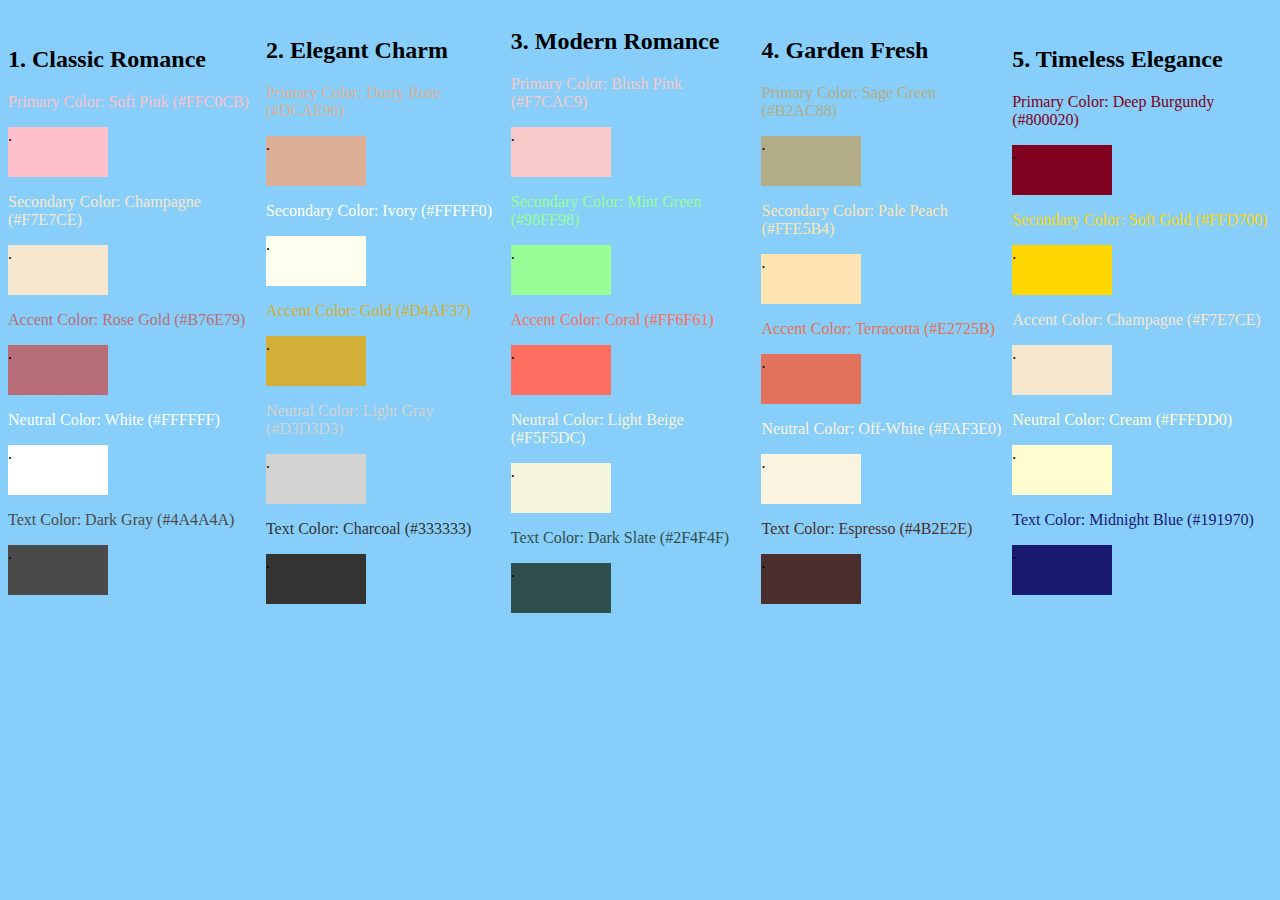
<file: testing/colorTemplates.html>
<!DOCTYPE html>
<html>

<head>
    <meta charset="utf-8">
    <meta name="viewport" content="width=device-width">
    <title>Color Pallete</title>
</head>

<body style="background-color: lightskyblue; display: flex;justify-content: space-evenly; align-items: center;">
    <div>
        <h2> 1. Classic Romance</h2>
        <p style="color:#FFC0CB">Primary Color: Soft Pink (#FFC0CB)</p>
        <div style="width: 100px; height: 50px; background-color: #FFC0CB">.</div>
        <p style="color:#F7E7CE">Secondary Color: Champagne (#F7E7CE)</p>
        <div style="width: 100px; height: 50px; background-color: #F7E7CE">.</div>
        <p style="color:#B76E79">Accent Color: Rose Gold (#B76E79)</p>
        <div style="width: 100px; height: 50px; background-color: #B76E79">.</div>
        <p style="color:#FFFFFF">Neutral Color: White (#FFFFFF)</p>
        <div style="width: 100px; height: 50px; background-color: #FFFFFF">.</div>
        <p style="color:#4A4A4A">Text Color: Dark Gray (#4A4A4A)</p>
        <div style="width: 100px; height: 50px; background-color: #4A4A4A">.</div>
    </div>
    <div>
        <h2> 2. Elegant Charm</h2>
        <p style="color:#DCAE96">Primary Color: Dusty Rose (#DCAE96)</p>
        <div style="width: 100px; height: 50px; background-color: #DCAE96">.</div>
        <p style="color:#FFFFF0">Secondary Color: Ivory (#FFFFF0)</p>
        <div style="width: 100px; height: 50px; background-color: #FFFFF0">.</div>
        <p style="color:#D4AF37">Accent Color: Gold (#D4AF37)</p>
        <div style="width: 100px; height: 50px; background-color: #D4AF37">.</div>
        <p style="color:#D3D3D3">Neutral Color: Light Gray (#D3D3D3)</p>
        <div style="width: 100px; height: 50px; background-color: #D3D3D3">.</div>
        <p style="color:#333333">Text Color: Charcoal (#333333)</p>
        <div style="width: 100px; height: 50px; background-color: #333333">.</div>
    </div>
    <div>
        <h2> 3. Modern Romance</h2>
        <p style="color:#F7CAC9">Primary Color: Blush Pink (#F7CAC9)</p>
        <div style="width: 100px; height: 50px; background-color: #F7CAC9">.</div>
        <p style="color:#98FF98">Secondary Color: Mint Green (#98FF98)</p>
        <div style="width: 100px; height: 50px; background-color: #98FF98">.</div>
        <p style="color:#FF6F61">Accent Color: Coral (#FF6F61)</p>
        <div style="width: 100px; height: 50px; background-color: #FF6F61">.</div>
        <p style="color:#F5F5DC">Neutral Color: Light Beige (#F5F5DC)</p>
        <div style="width: 100px; height: 50px; background-color: #F5F5DC">.</div>
        <p style="color:#2F4F4F">Text Color: Dark Slate (#2F4F4F)</p>
        <div style="width: 100px; height: 50px; background-color: #2F4F4F">.</div>
    </div>
    <div>
        <h2> 4. Garden Fresh</h2>
        <p style="color:#B2AC88">Primary Color: Sage Green (#B2AC88)</p>
        <div style="width: 100px; height: 50px; background-color: #B2AC88">.</div>
        <p style="color:#FFE5B4">Secondary Color: Pale Peach (#FFE5B4)</p>
        <div style="width: 100px; height: 50px; background-color: #FFE5B4">.</div>
        <p style="color:#E2725B">Accent Color: Terracotta (#E2725B)</p>
        <div style="width: 100px; height: 50px; background-color: #E2725B">.</div>
        <p style="color:#FAF3E0">Neutral Color: Off-White (#FAF3E0)</p>
        <div style="width: 100px; height: 50px; background-color: #FAF3E0">.</div>
        <p style="color:#4B2E2E">Text Color: Espresso (#4B2E2E)</p>
        <div style="width: 100px; height: 50px; background-color: #4B2E2E">.</div>
    </div>
    <div>
        <h2> 5. Timeless Elegance</h2>
        <p style="color:#800020">Primary Color: Deep Burgundy (#800020)</p>
        <div style="width: 100px; height: 50px; background-color: #800020">.</div>
        <p style="color:#FFD700">Secondary Color: Soft Gold (#FFD700)</p>
        <div style="width: 100px; height: 50px; background-color: #FFD700">.</div>
        <p style="color:#F7E7CE">Accent Color: Champagne (#F7E7CE)</p>
        <div style="width: 100px; height: 50px; background-color: #F7E7CE">.</div>
        <p style="color:#FFFDD0">Neutral Color: Cream (#FFFDD0)</p>
        <div style="width: 100px; height: 50px; background-color: #FFFDD0">.</div>
        <p style="color:#191970">Text Color: Midnight Blue (#191970)</p>
        <div style="width: 100px; height: 50px; background-color: #191970">.</div>
    </div>
</body>

</html>
</file>
